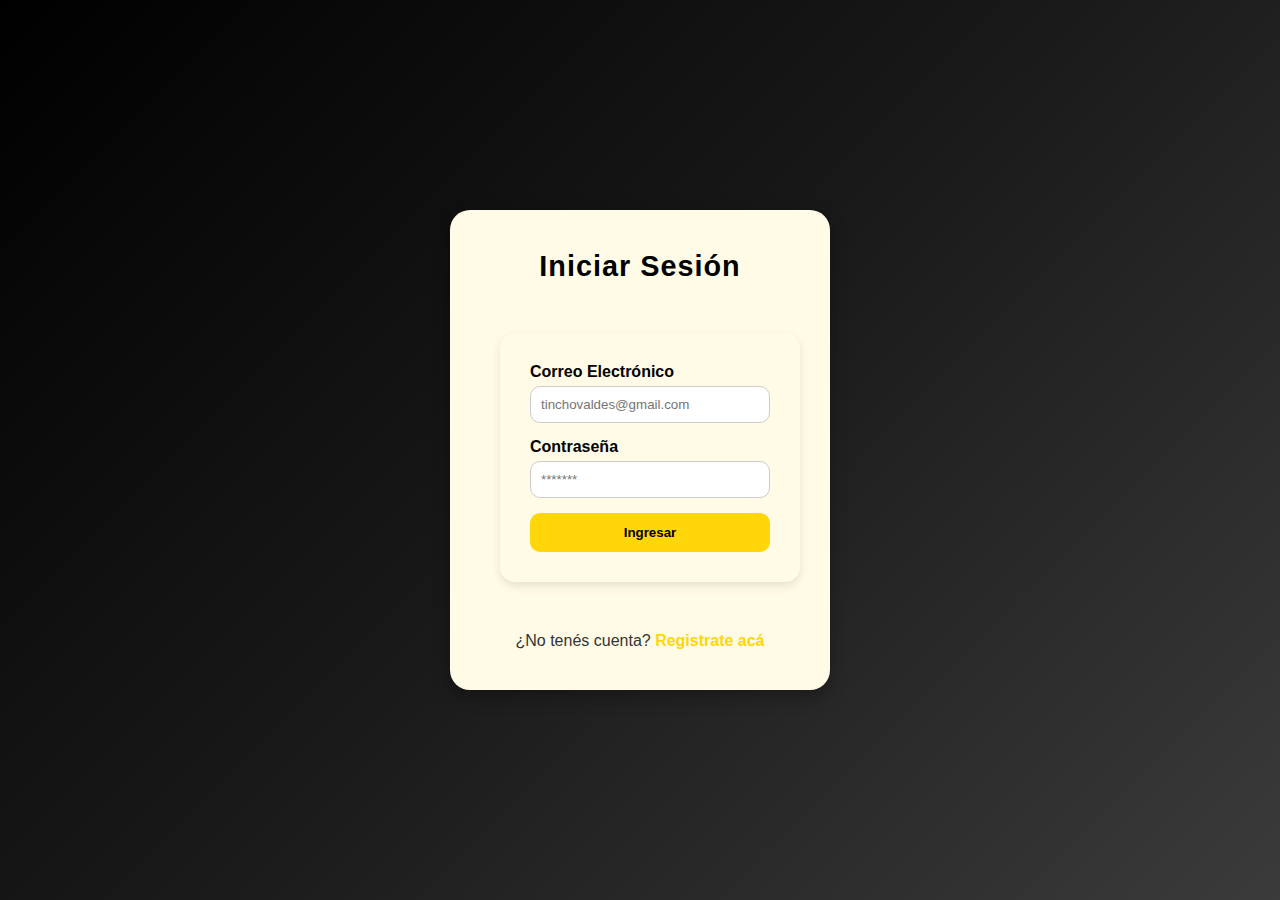
<file: iniciosesion.html>
<!DOCTYPE html>
<html lang="es">
<head>
  <meta charset="UTF-8" />
  <meta name="viewport" content="width=device-width, initial-scale=1" />
  <title>Iniciar Sesión - Barber B.A</title>
  <link rel="icon" href="img/Logo.png">
  <link rel="stylesheet" href="css/style.css">
</head>
<body class="auth-body">
  <div class="auth-container">
    <div class="auth-box">
      <h1>Iniciar Sesión</h1>

      <form id="loginForm">
        <label for="email">Correo Electrónico</label>
        <input id="email" type="email" placeholder="tinchovaldes@gmail.com" required>

        <label for="contraseña">Contraseña</label>
        <input id="contraseña" type="password" placeholder="*******" required>

        <button type="submit" class="btn-form">Ingresar</button>
      </form>

      <p id="mensajeError" style="color:red; margin-top:10px;"></p>
      <p class="form-text">¿No tenés cuenta? <a href="registro.html">Registrate acá</a></p>
    </div>
  </div>

  <script>
    document.getElementById("loginForm").addEventListener("submit", e => {
      e.preventDefault();

      const email = document.getElementById("email").value.trim();
      const contraseña = document.getElementById("contraseña").value.trim();
      const mensajeError = document.getElementById("mensajeError");

      const usuarios = JSON.parse(localStorage.getItem("usuarios")) || [];
      const encontrado = usuarios.find(u => u.email === email && u.contraseña === contraseña);

      if (encontrado) {
        localStorage.setItem("usuarioLogeado", encontrado.nombre);
        alert(`Bienvenido ${encontrado.nombre}!`);
        window.location.href = "index.html";
      } else {
        mensajeError.textContent = "Correo o contraseña incorrectos.";
      }
    });
  </script>
</body>
</html>
</file>
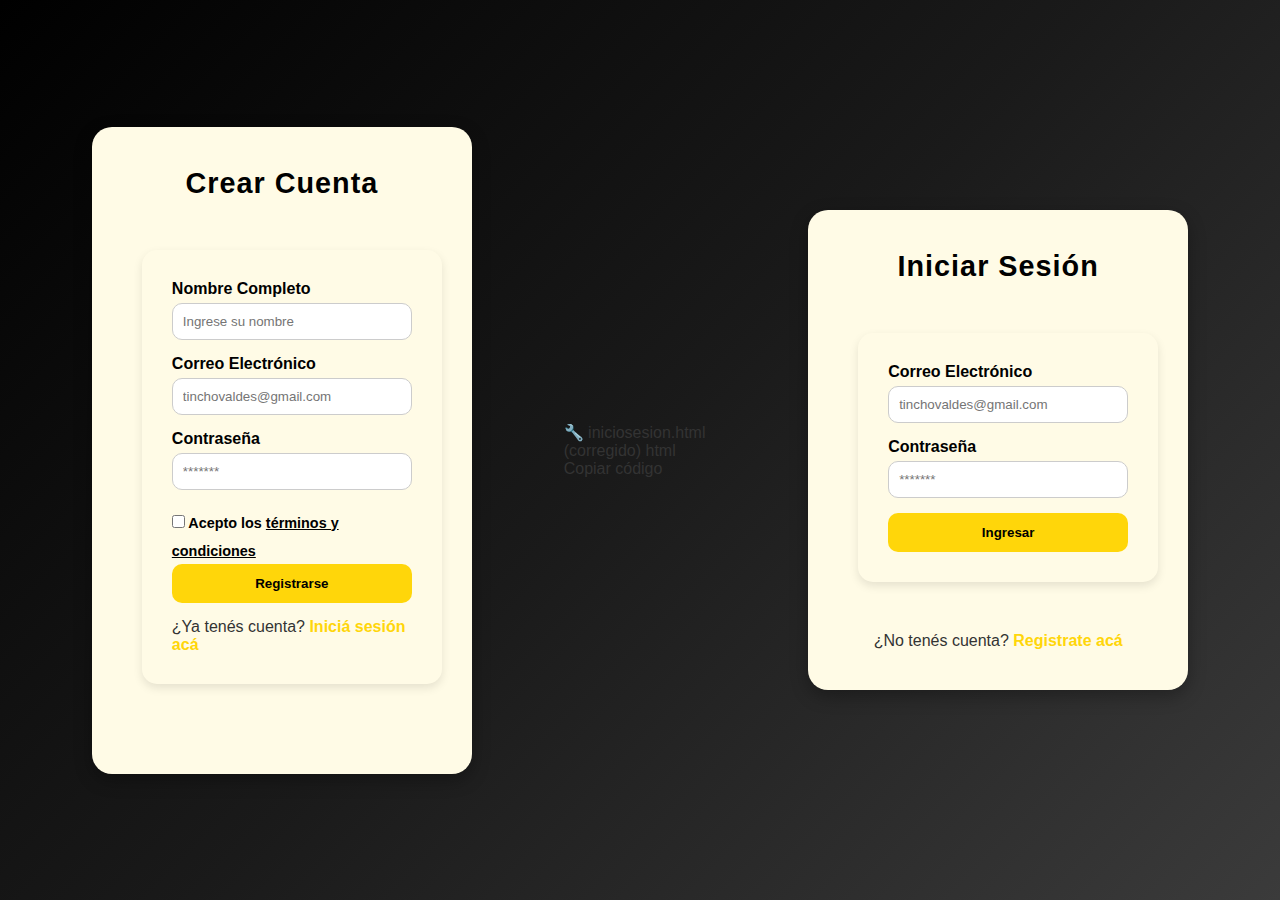
<file: registro.html>
<!DOCTYPE html>
<html lang="es">
<head>
  <meta charset="UTF-8">
  <meta name="viewport" content="width=device-width, initial-scale=1.0">
  <title>Registro - Barber B.A</title>
  <link rel="stylesheet" href="css/style.css">
</head>
<body class="auth-body">
  <div class="auth-container">
    <div class="auth-box">
      <h1>Crear Cuenta</h1>

      <form id="registroForm">
        <label for="nombre">Nombre Completo</label>
        <input id="nombre" type="text" placeholder="Ingrese su nombre" required>

        <label for="email">Correo Electrónico</label>
        <input id="email" type="email" placeholder="tinchovaldes@gmail.com" required>

        <label for="contraseña">Contraseña</label>
        <input id="contraseña" type="password" placeholder="*******" required>

        <label class="checkbox">
          <input type="checkbox" id="terminos" required>
          Acepto los <a href="#">términos y condiciones</a>
        </label>

        <button type="submit" class="btn-form">Registrarse</button>
        <p class="form-text">¿Ya tenés cuenta? <a href="iniciosesion.html">Iniciá sesión acá</a></p>
      </form>
    </div>
  </div>

  <script>
    document.getElementById("registroForm").addEventListener("submit", e => {
      e.preventDefault();

      const nuevoUsuario = {
        nombre: document.getElementById("nombre").value.trim(),
        email: document.getElementById("email").value.trim(),
        contraseña: document.getElementById("contraseña").value.trim()
      };

      // Obtener usuarios existentes
      const usuarios = JSON.parse(localStorage.getItem("usuarios")) || [];

      // Verificar si el correo ya está registrado
      const existe = usuarios.some(u => u.email === nuevoUsuario.email);
      if (existe) {
        alert("Ese correo ya está registrado.");
        return;
      }

      // Guardar nuevo usuario
      usuarios.push(nuevoUsuario);
      localStorage.setItem("usuarios", JSON.stringify(usuarios));

      alert("Cuenta creada con éxito. ¡Ahora podés iniciar sesión!");
      window.location.href = "iniciosesion.html";
    });
  </script>
</body>
</html>
🔧 iniciosesion.html (corregido)
html
Copiar código
<!DOCTYPE html>
<html lang="es">
<head>
  <meta charset="UTF-8" />
  <meta name="viewport" content="width=device-width, initial-scale=1" />
  <title>Iniciar Sesión - Barber B.A</title>
  <link rel="icon" href="img/Logo.png">
  <link rel="stylesheet" href="css/style.css">
</head>
<body class="auth-body">
  <div class="auth-container">
    <div class="auth-box">
      <h1>Iniciar Sesión</h1>

      <form id="loginForm">
        <label for="email">Correo Electrónico</label>
        <input id="email" type="email" placeholder="tinchovaldes@gmail.com" required>

        <label for="contraseña">Contraseña</label>
        <input id="contraseña" type="password" placeholder="*******" required>

        <button type="submit" class="btn-form">Ingresar</button>
      </form>

      <p id="mensajeError" style="color:red; margin-top:10px;"></p>
      <p class="form-text">¿No tenés cuenta? <a href="registro.html">Registrate acá</a></p>
    </div>
  </div>

  <script>
    document.getElementById("loginForm").addEventListener("submit", e => {
      e.preventDefault();

      const email = document.getElementById("email").value.trim();
      const contraseña = document.getElementById("contraseña").value.trim();
      const mensajeError = document.getElementById("mensajeError");

      const usuarios = JSON.parse(localStorage.getItem("usuarios")) || [];
      const encontrado = usuarios.find(u => u.email === email && u.contraseña === contraseña);

      if (encontrado) {
        localStorage.setItem("usuarioLogeado", encontrado.nombre);
        alert(`Bienvenido ${encontrado.nombre}!`);
        window.location.href = "index.html";
      } else {
        mensajeError.textContent = "Correo o contraseña incorrectos.";
      }
    });
  </script>
</body>
</html>
</file>
<file: css/style.css>
/* ======== VARIABLES DE COLOR ======== */
:root {
  --color-principal: #FFD60A;
  --color-oscuro: #000;
  --color-claro: #fff;
  --color-gris: #333;
  --color-hover: #e0b800;
  --fuente-principal: 'Poppins', sans-serif;
}

/* ======== RESETEO Y BASE ======== */
* {
  margin: 0;
  padding: 0;
  box-sizing: border-box;
  font-family: var(--fuente-principal);
}

body {
  background-color: var(--color-claro);
  color: var(--color-gris);
}

/* ======== HEADER ======== */
header {
  background-color: var(--color-oscuro);
  color: var(--color-principal);
  display: flex;
  justify-content: space-between;
  align-items: center;
  padding: 15px 40px;
  flex-wrap: wrap;
}

header h1 {
  font-size: 2rem;
  font-weight: 700;
  letter-spacing: 1px;
}

nav ul {
  display: flex;
  list-style: none;
  gap: 20px;
}

nav ul li a {
  text-decoration: none;
  color: var(--color-claro);
  font-weight: 500;
  transition: 0.3s;
}

nav ul li a:hover {
  color: var(--color-principal);
}

.btn-login {
  background-color: var(--color-principal);
  color: var(--color-oscuro);
  border: none;
  padding: 8px 18px;
  border-radius: 20px;
  cursor: pointer;
  font-weight: 600;
  transition: 0.3s;
}

.btn-login:hover {
  background-color: var(--color-hover);
}

/* ======== SECCIÓN INICIO ======== */
#inicio {
  text-align: center;
  padding: 60px 20px;
  background-color: #fffbe6;
}

#inicio h2 {
  font-size: 2rem;
  margin-bottom: 10px;
  color: var(--color-oscuro);
}

#inicio p {
  font-size: 1.2rem;
  color: var(--color-gris);
}

/* ======== PRODUCTOS ======== */
.productos {
  display: grid;
  grid-template-columns: repeat(auto-fit, minmax(230px, 1fr));
  gap: 30px;
  padding: 60px;
  justify-items: center;
  background-color: #fff;
}

.Producto {
  background-color: #f8f8f8;
  border-radius: 15px;
  box-shadow: 0 4px 10px rgba(0,0,0,0.1);
  text-align: center;
  transition: all 0.3s ease;
  padding: 20px;
  width: 100%;
  max-width: 280px;
}

.Producto:hover {
  transform: translateY(-5px);
  box-shadow: 0 6px 16px rgba(0,0,0,0.2);
}

.Producto img {
  width: 100%;
  height: 200px;
  object-fit: cover;
  border-radius: 10px;
}

.Producto h2 {
  font-size: 1.2rem;
  color: var(--color-oscuro);
  margin-top: 10px;
}

.Producto p {
  font-weight: bold;
  color: var(--color-principal);
  font-size: 1.1rem;
  margin-top: 5px;
}

/* ======== FOOTER ======== */
footer {
  background-color: var(--color-oscuro);
  color: var(--color-claro);
  text-align: center;
  padding: 30px 20px;
}

footer h2 {
  color: var(--color-principal);
  margin-bottom: 10px;
}

.social-icons {
  display: flex;
  justify-content: center;
  gap: 15px;
  margin-top: 10px;
}

.social-icons img {
  width: 30px;
  height: 30px;
  filter: brightness(0) invert(1);
  transition: 0.3s;
}

.social-icons img:hover {
  filter: brightness(1) invert(0);
}

/* ======== FORMULARIOS ======== */
form {
  display: flex;
  flex-direction: column;
  width: 300px;
  margin: 50px auto;
  background: #fffbe6;
  padding: 30px;
  border-radius: 15px;
  box-shadow: 0 4px 10px rgba(0,0,0,0.1);
}

form label {
  margin-bottom: 5px;
  font-weight: 500;
  color: var(--color-oscuro);
}

form input {
  margin-bottom: 15px;
  padding: 10px;
  border-radius: 8px;
  border: 1px solid #ccc;
}

form button {
  background-color: var(--color-principal);
  color: var(--color-oscuro);
  font-weight: 600;
  border: none;
  padding: 10px;
  border-radius: 10px;
  cursor: pointer;
  transition: 0.3s;
}

form button:hover {
  background-color: var(--color-hover);
}

form a {
  color: var(--color-oscuro);
  text-decoration: underline;
}

form a:hover {
  color: var(--color-principal);
}

/* ======== RESPONSIVE ======== */
@media (max-width: 768px) {
  header {
    flex-direction: column;
    text-align: center;
  }

  nav ul {
    flex-direction: column;
    gap: 10px;
  }

  .productos {
    grid-template-columns: repeat(auto-fit, minmax(180px, 1fr));
  }

  form {
    width: 90%;
  }
}

.auth-body {
  background: linear-gradient(135deg, #000000, #1a1a1a, #3b3b3b);
  display: flex;
  align-items: center;
  justify-content: center;
  min-height: 100vh;
}

.auth-container {
  display: flex;
  align-items: center;
  justify-content: center;
  width: 100%;
  padding: 20px;
}

.auth-box {
  background-color: #fffbe6;
  border-radius: 20px;
  box-shadow: 0 6px 18px rgba(0,0,0,0.3);
  padding: 40px 50px;
  max-width: 380px;
  width: 100%;
  text-align: center;
  animation: fadeIn 0.6s ease-in-out;
}

.auth-box h1 {
  color: var(--color-oscuro);
  font-size: 1.8rem;
  margin-bottom: 20px;
  letter-spacing: 1px;
}

.auth-box form {
  display: flex;
  flex-direction: column;
  text-align: left;
}

.auth-box label {
  font-weight: 600;
  color: var(--color-oscuro);
  margin-bottom: 5px;
}

.auth-box input[type="text"],
.auth-box input[type="email"],
.auth-box input[type="password"] {
  padding: 10px;
  border-radius: 10px;
  border: 1px solid #ccc;
  margin-bottom: 15px;
  transition: 0.3s;
}

.auth-box input:focus {
  outline: none;
  border-color: var(--color-principal);
  box-shadow: 0 0 5px var(--color-principal);
}

.checkbox {
  font-size: 0.9rem;
  margin: 10px 0;
}

.checkbox a {
  color: var(--color-oscuro);
  font-weight: 600;
}

.btn-form {
  background-color: var(--color-principal);
  border: none;
  color: var(--color-oscuro);
  font-weight: 700;
  padding: 12px;
  border-radius: 10px;
  cursor: pointer;
  transition: 0.3s;
}

.btn-form:hover {
  background-color: var(--color-hover);
  transform: translateY(-2px);
}

.form-text {
  margin-top: 15px;
  color: #333;
}

.form-text a {
  color: var(--color-principal);
  font-weight: 600;
  text-decoration: none;
}

.form-text a:hover {
  text-decoration: underline;
}

@keyframes fadeIn {
  from { opacity: 0; transform: scale(0.9); }
  to { opacity: 1; transform: scale(1); }
}

.btn-vaciar {
  background-color: #444;
  color: #fff;
  border: none;
  padding: 8px 12px;
  margin-top: 8px;
  border-radius: 5px;
  cursor: pointer;
  transition: background 0.3s;
}

.btn-vaciar:hover {
  background-color: #ff4444;
}

.inicio {
  background: linear-gradient(to right, #ffffff, #111111);
  color: var(--color-claro);
  padding: 80px 60px;
  display: flex;
  justify-content: center;
  align-items: center;
}

.inicio-contenido {
  display: flex;
  flex-wrap: wrap;
  align-items: center;
  justify-content: space-between;
  gap: 40px;
  max-width: 1200px;
  margin: auto;
}

.texto-inicio {
  flex: 1 1 500px;
}

.texto-inicio h2 {
  font-size: 2.5rem;
  color: var(--color-principal);
  margin-bottom: 15px;
}

.texto-inicio h2 span {
  color: #ffffff;
  font-weight: bold;
}

.texto-inicio p {
  font-size: 1.1rem;
  line-height: 1.6;
  margin-bottom: 20px;
}

.beneficios {
  list-style: none;
  margin-bottom: 25px;
}

.beneficios li {
  margin: 8px 0;
  font-size: 1rem;
}

.btn-explorar {
  background-color: var(--color-principal);
  color: var(--color-oscuro);
  padding: 12px 25px;
  border-radius: 25px;
  text-decoration: none;
  font-weight: bold;
  transition: background 0.3s, transform 0.2s;
}

.btn-explorar:hover {
  background-color: var(--color-hover);
  transform: scale(1.05);
}

.imagen-inicio {
  flex: 1 1 400px;
  display: flex;
  justify-content: center;
}

.imagen-inicio img {
  width: 100%;
  max-width: 500px;
  border-radius: 20px;
  box-shadow: 0 4px 15px rgba(252, 252, 253, 0.4);
}

/* Responsive */
@media (max-width: 768px) {
  .inicio {
    padding: 60px 20px;
  }

  .inicio-contenido {
    flex-direction: column;
    text-align: center;
  }

  .imagen-inicio img {
    max-width: 100%;
  }
}
</file>
